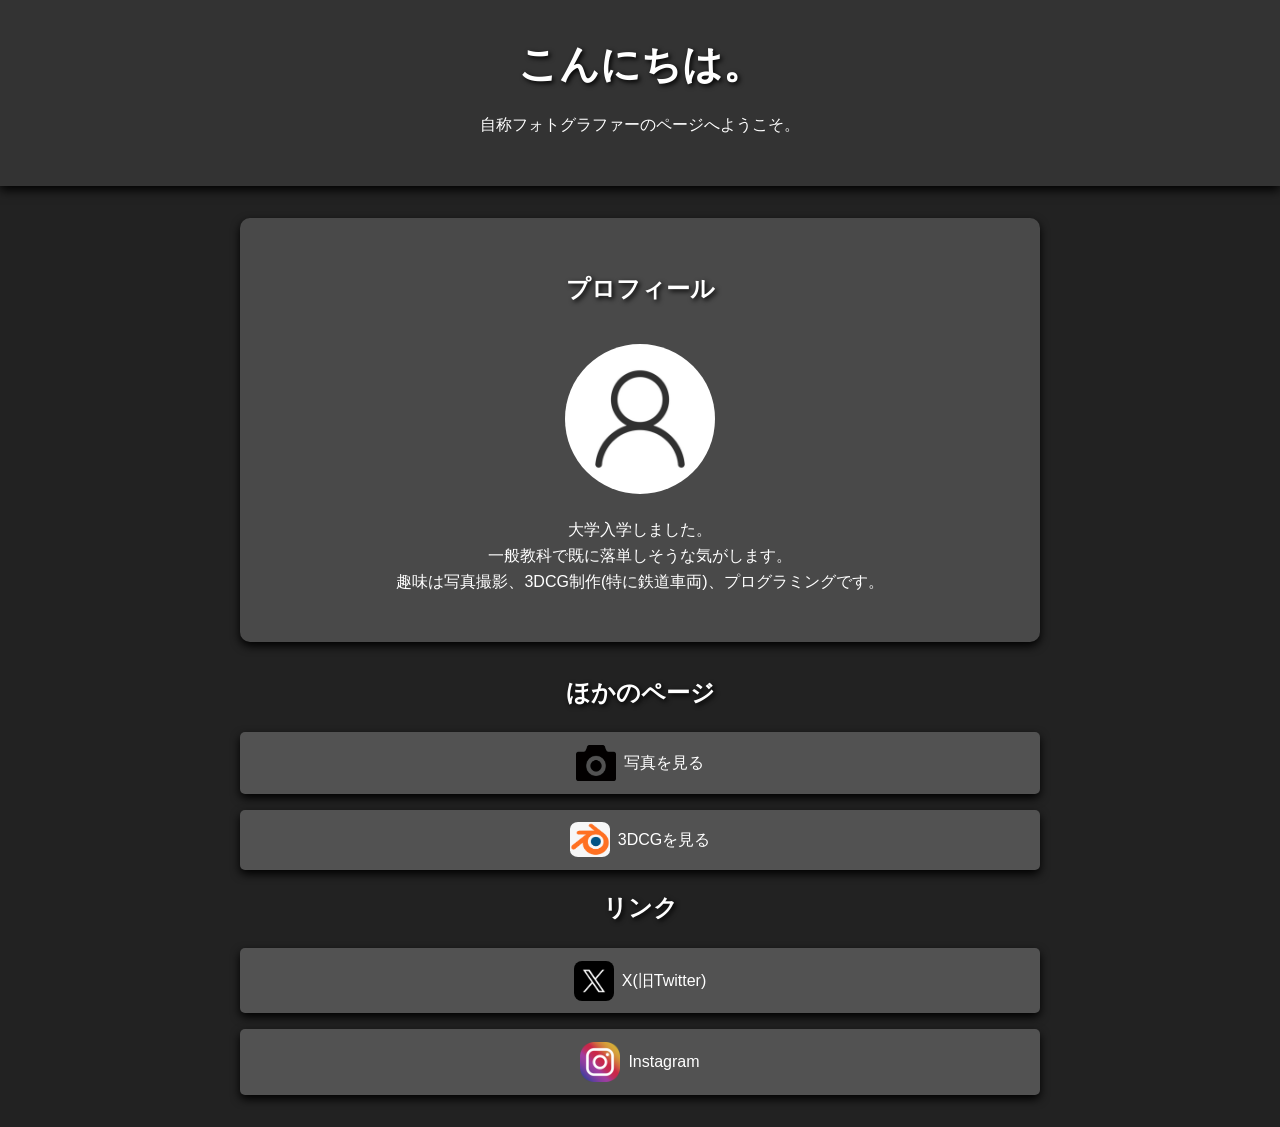
<file: index.html>
<!DOCTYPE html>
<html lang="ja">
<head>
    <meta charset="UTF-8">
    <title>メインページ</title>
    <link rel="stylesheet" href="style.css">
</head>
<body>

    <header class="headers">
        <h1>こんにちは。</h1>
        <p>自称フォトグラファーのページへようこそ。</p>
    </header>

    <main>
        <section class="profile">
            <h2 class="profile-maintext">プロフィール</h2>
            <img src="icon.jpg" class="profile-img">
            <p class="profile-text">
                大学入学しました。<br>
                一般教科で既に落単しそうな気がします。<br>
                趣味は写真撮影、3DCG制作(特に鉄道車両)、プログラミングです。
            </p>
        </section>

        <section class="links">
            <h2>ほかのページ</h2>
            <a href="photos.html" class="photo-button">
                <img src="camera_icon.png" width="40">
                写真を見る
            </a>
            <p></p>
            <a href="3dcg.html" class="photo-button">
                <img src="blender.png" width="40" class="blenderbutton">
                3DCGを見る
            </a>
        </section>

        <section class="links">
            <h2>リンク</h2>
            <a href="https://x.com/26rd_photo">
                <img src="x_icon.jpg" width="40" class="icon">
                <span>  X(旧Twitter)</span>
            </a>
            <p></p>

            <a href="https://www.instagram.com/tokejdbw73j4?igsh=c2pqOWlxbWY4OTM=">
                <img src="instagram_icon.webp" width="40" class="icon">
                <span>   Instagram</span>
            </a>
        </section>
    </main>
</body>
</html>
</file>
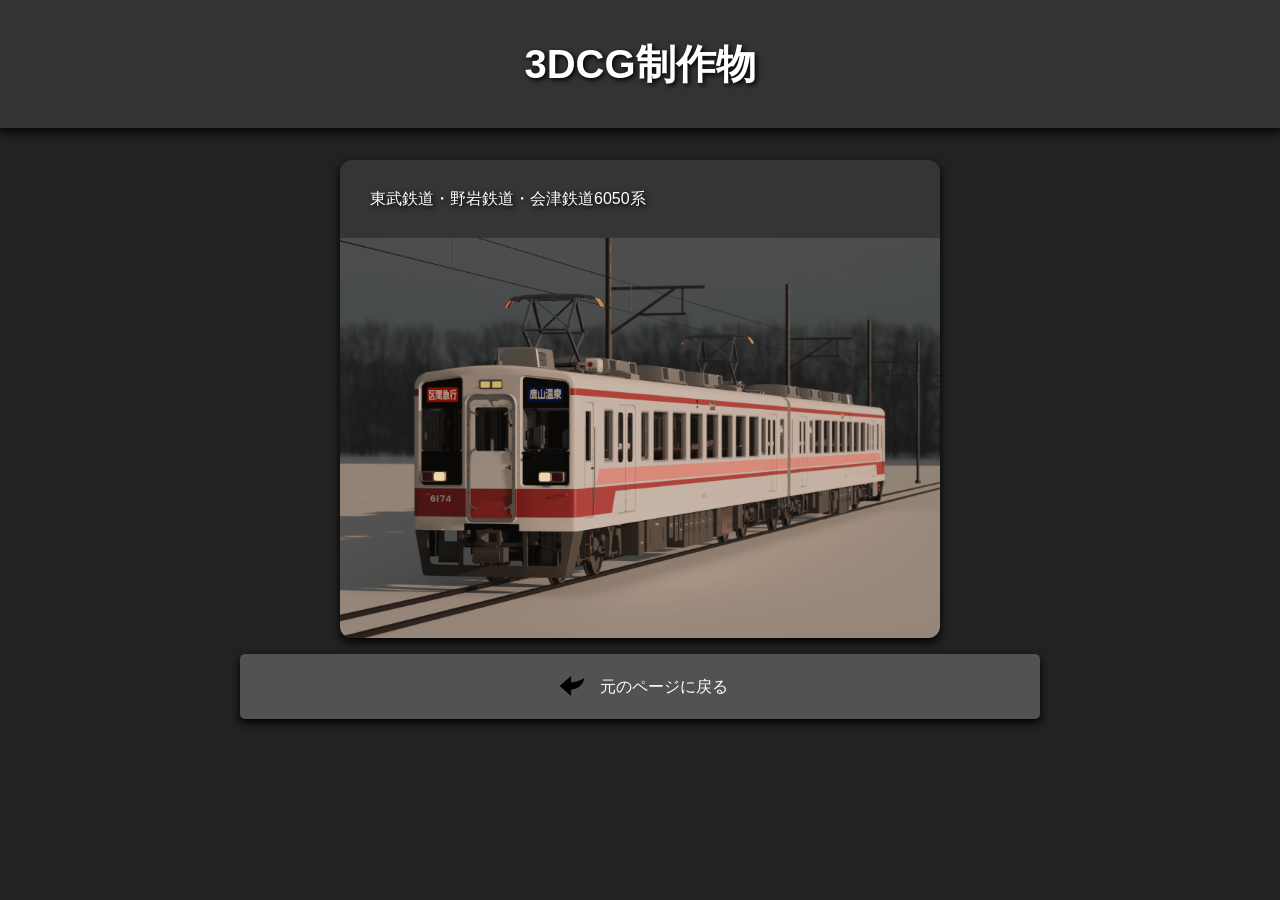
<file: 3dcg.html>
<!DOCTYPE html>
<html>
<head>
  <title>3DCG制作物</title>
  <link rel="stylesheet" href="style.css">
</head>
<body>

    <header class="headers">
        <h1>3DCG制作物</h1>
    </header>

    <main>
        <div class="gallery">

        <div class="photo-card">
        <div class="photo-image">
            <p class="photo-title">東武鉄道・野岩鉄道・会津鉄道6050系</p>
            <img src="cg6050.png">
        </div>
        <div class="photo-info">
            <p class="photo-desc">6050系は1985年に登場した車両で、主に快速列車を担当。<br>2022年のダイヤ改正により東武・会津鉄道での定期運航は終了し、定期で走っているのは野岩鉄道のみになる。</p>
        </div>
        </div>

        </div>

        <section class="links">
            <p></p>
            <a href="index.html" class="photo-button">
                <img src="yajirusi.png" alt="Twitter" width="40" class="yajirusibutton">
                元のページに戻る
            </a>
        </section>
    </main>
</body>
</html>
</file>
<file: style.css>
/* 全体のフォントや背景色を指定 */
body {
    font-family: sans-serif; /* 文字の種類（フォント）を一般的なものに設定 */
    background-color: #222;
    color: #333; /* 文字の色を濃いグレーに */
    line-height: 1.6; /* 行の高さを調整して読みやすく */
    margin: 0; /* ページの外側の余白をなくす */
    padding: 0; /* ページの内側の余白をなくす */
    text-align: center; /* ページ全体の文字を中央寄せに */
}

/* ヘッダーのスタイル */
header {
    background-color: #333; /* ヘッダーの背景色を青に */
    color: white; /* ヘッダー内の文字色を白に */
    padding: 2rem 0; /* 上下左右の余白を設定（上下に大きく、左右はなし） */
    box-shadow: 0 4px 10px rgba(0,0,0,1);
}

header h1 {
    font-size: 2.5rem; /* 見出しの文字サイズを大きく */
    margin: 0; /* 見出しの外側の余白をなくす */
}

/* メインコンテンツのスタイル */
main {
    max-width: 800px; /* メインコンテンツの最大幅を800pxに制限 */
    margin: 2rem auto; /* 上下に2rem、左右は自動で中央寄せに */
    padding: 0 1rem; /* 左右に少し内側の余白を設定 */
    background-color: #222;
}

/* プロフィールセクションのスタイル */
.profile {
    background-color: rgb(73, 73, 73); /* プロフィール背景色を白に */
    padding: 2rem; /* 内側の余白を大きめに */
    border-radius: 10px; /* 角を丸くする */
    box-shadow: 0 4px 6px rgba(0, 0, 0, 0.1); /* 影をつけて立体感を出す */
    margin-bottom: 2rem; /* 下に余白 */
    box-shadow: 0 4px 10px rgba(0,0,0,1);
}

.profile-maintext {
    color : white;
}

.profile-text {
    color : white;
}

.profile-img {
    width: 150px; /* 画像の幅を150pxに */
    height: 150px; /* 画像の高さを150pxに */
    border-radius: 50%; /* 角を50%丸めて円形にする */
    object-fit: cover; /* 画像がはみ出ないように中央を切り取る */
    margin-top: 1rem; /* 上に余白 */
}

.profile h2 {
    text-shadow: 2px 2px 5px rgba(0,0,0,1);
}

.links h2 {
    color: white;
    text-shadow: 2px 2px 5px rgba(0,0,0,1);
}

/* リンクセクションのスタイル */
.links ul {
    list-style: none; /* リストの点（・）を消す */
    padding: 0; /* 内側の余白をなくす */
}

.links li {
    margin-bottom: 1rem; /* 各リスト項目の下に余白 */
}

.links a {
    display: flex;
    align-items: center;      /* 縦中央 */
    justify-content: center;  /* ← 横中央（これが足りない） */
    gap: 8px;

    background-color: #525252;
    color: white;
    text-decoration: none;
    padding: 0.8rem;
    border-radius: 5px;
    transition: background-color 0.3s;
    box-shadow: 0 4px 10px rgba(0,0,0,1);
}

.links a:hover {
    background-color: #707070; /* :hoverは、マウスを乗せた時の見た目を示す。背景色を少し濃いグレーに */
}

.icon {
  border-radius: 20%; /* 角を50%丸めて円形にする */
}

.gallery {
  max-width: 600px;   /* 横幅を制限 */
  margin: 0 auto;     /* ← これで中央揃え */
}

.photo-card {
  border-radius: 12px;
  overflow: hidden;
  background: #353535;
  box-shadow: 0 4px 10px rgba(0,0,0,1);
}

/* 画像部分 */
.photo-image {
  overflow: hidden;
}

.photo-image img {
  width: 100%;
  display: block;
  transition: transform 0.3s;
}

/* ホバーで拡大 */
.photo-card:hover img {
  transform: scale(1.05);
}

/* 詳細情報（最初は隠す） */
.photo-info {
  max-height: 0;
  overflow: hidden;
  transition: max-height 0.4s ease;
  background: #353535;
}

/* ホバーで表示 */
.photo-card:hover .photo-info {
  max-height: 100px; /* ← 内容に合わせて調整 */
}

.photo-title {
  padding: 10px;
  font-size: 16px;
  color: white;
  text-align: left;
  padding-left: 30px;
  text-shadow: 2px 2px 5px rgba(0,0,0,1);
}

.photo-desc {
  padding: 0 0 10px 30px;
  font-size: 14px;
  color: #ffffff;
  text-align: right;
  padding-right: 30px;
}

.yajirusibutton {
    transform: rotate(180deg);
}

.headers h1 {
    text-shadow: 2px 2px 5px rgba(0,0,0,1);
}

.blenderbutton {
    border-radius: 20%; /* 角を50%丸めて円形にする */
}
</file>
